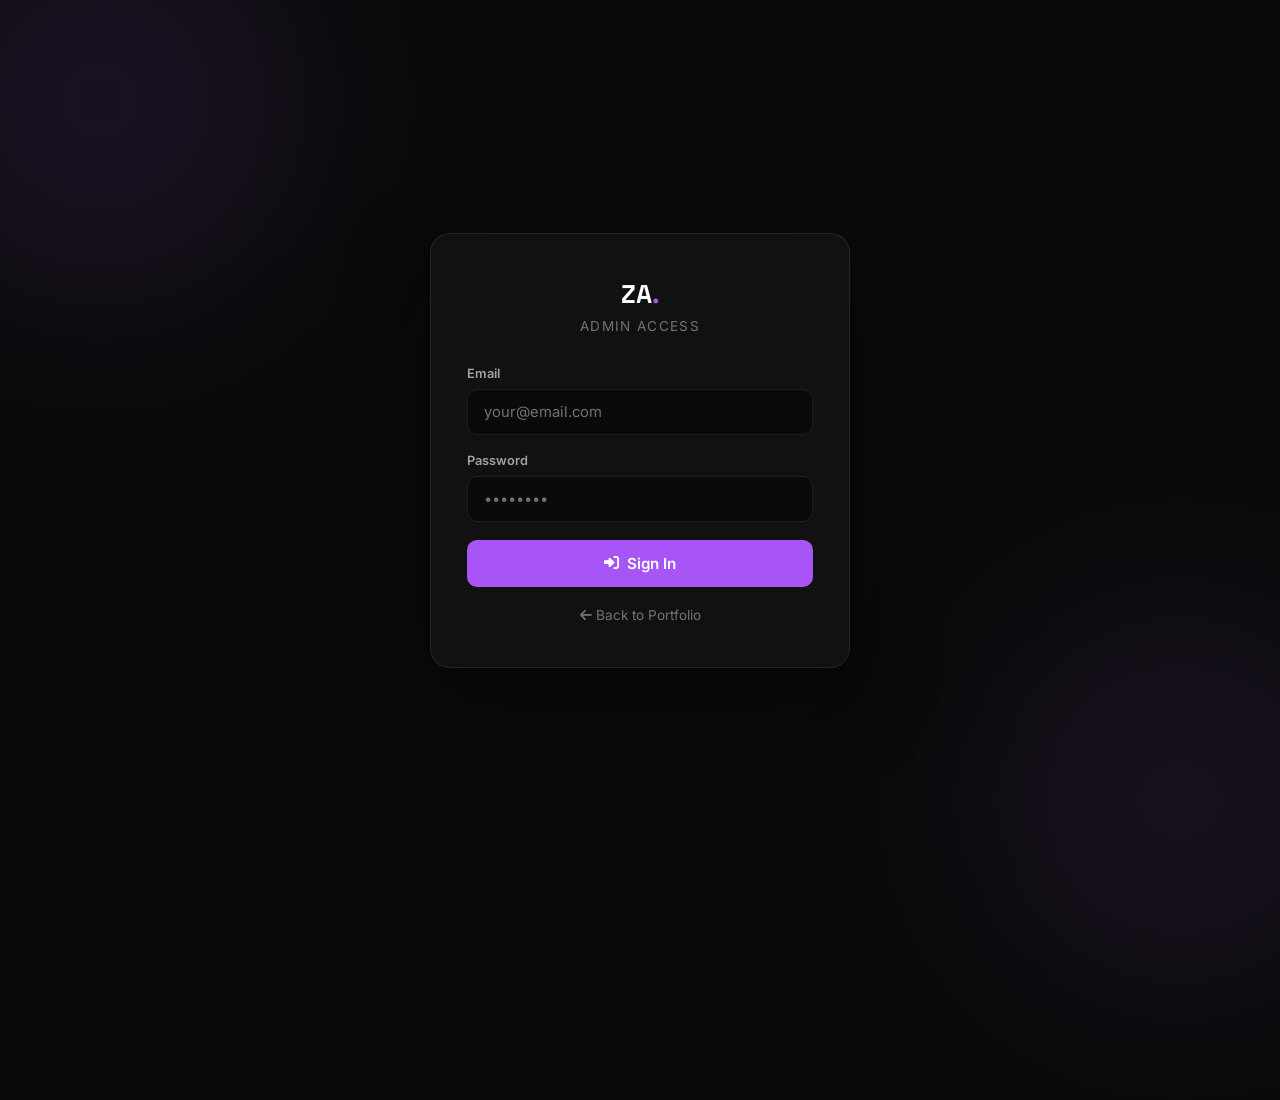
<file: templates/login.html>
<!DOCTYPE html>
<html lang="en">
<head>
    <meta charset="UTF-8">
    <meta name="viewport" content="width=device-width, initial-scale=1.0">
    <title>Admin Login — Zaheer Ahmed Chachar</title>
    <link href="https://fonts.googleapis.com/css2?family=Inter:wght@400;500;600;700;800&family=Space+Grotesk:wght@500;600;700&display=swap" rel="stylesheet">
    <link rel="stylesheet" href="https://cdnjs.cloudflare.com/ajax/libs/font-awesome/6.4.0/css/all.min.css">
    <style>
        :root {
            --bg: #0a0a0a; --bg-elev: #111; --bg-card: #141414;
            --border: rgba(255,255,255,0.08); --text: #fff;
            --text-muted: #a1a1aa; --text-dim: #71717a;
            --accent: #a855f7; --accent-light: #c084fc;
            --accent-glow: rgba(168,85,247,0.3);
        }
        * { margin: 0; padding: 0; box-sizing: border-box; }
        body {
            font-family: 'Inter', sans-serif;
            background: var(--bg); color: var(--text);
            min-height: 100vh;
            display: flex; align-items: center; justify-content: center;
            padding: 20px; position: relative; overflow: hidden;
        }
        body::before {
            content: ''; position: absolute;
            top: -200px; left: -200px;
            width: 600px; height: 600px;
            background: radial-gradient(circle, rgba(168,85,247,0.15), transparent 70%);
            filter: blur(80px); pointer-events: none;
        }
        body::after {
            content: ''; position: absolute;
            bottom: -200px; right: -200px;
            width: 600px; height: 600px;
            background: radial-gradient(circle, rgba(168,85,247,0.12), transparent 70%);
            filter: blur(80px); pointer-events: none;
        }
        .login-box {
            width: 100%; max-width: 420px;
            background: var(--bg-elev);
            border: 1px solid var(--border);
            border-radius: 20px;
            padding: 44px 36px;
            position: relative; z-index: 1;
            box-shadow: 0 30px 80px rgba(0,0,0,0.5);
        }
        .login-logo {
            font-family: 'Space Grotesk', sans-serif;
            font-size: 1.6rem; font-weight: 700;
            text-align: center; margin-bottom: 8px;
        }
        .login-logo span { color: var(--accent); }
        .login-sub {
            text-align: center;
            color: var(--text-dim);
            font-size: 0.85rem;
            margin-bottom: 32px;
            letter-spacing: 0.1em;
            text-transform: uppercase;
        }
        .form-group { margin-bottom: 18px; }
        .form-label {
            display: block; font-size: 0.8rem;
            font-weight: 600; color: var(--text-muted);
            margin-bottom: 8px;
        }
        .form-input {
            width: 100%; padding: 13px 16px;
            background: var(--bg);
            border: 1px solid var(--border);
            border-radius: 10px; color: var(--text);
            font-family: inherit; font-size: 0.925rem;
            transition: all 0.2s;
        }
        .form-input:focus {
            outline: none; border-color: var(--accent);
            box-shadow: 0 0 0 3px rgba(168,85,247,0.1);
        }
        .form-input::placeholder { color: var(--text-dim); }
        .form-submit {
            width: 100%; padding: 14px;
            background: var(--accent); color: #fff;
            border: none; border-radius: 10px;
            font-family: inherit; font-size: 0.95rem;
            font-weight: 600; cursor: pointer;
            display: flex; align-items: center; justify-content: center;
            gap: 8px; transition: all 0.25s;
            margin-top: 8px;
        }
        .form-submit:hover {
            background: var(--accent-light);
            transform: translateY(-2px);
            box-shadow: 0 12px 30px var(--accent-glow);
        }
        .form-submit:disabled { opacity: 0.6; cursor: not-allowed; transform: none; }
        .error-box {
            padding: 12px 16px;
            background: rgba(239,68,68,0.1);
            border: 1px solid rgba(239,68,68,0.3);
            border-radius: 10px;
            color: #f87171;
            font-size: 0.875rem;
            margin-bottom: 18px;
            display: none;
        }
        .back-link {
            display: block; text-align: center;
            color: var(--text-dim); font-size: 0.85rem;
            text-decoration: none; margin-top: 20px;
            transition: color 0.2s;
        }
        .back-link:hover { color: var(--accent-light); }
    </style>
</head>
<body>
    <div class="login-box">
        <div class="login-logo">ZA<span>.</span></div>
        <div class="login-sub">Admin Access</div>

        <div class="error-box" id="errorBox"></div>

        <form id="loginForm">
            <div class="form-group">
                <label class="form-label">Email</label>
                <input type="email" name="email" class="form-input" placeholder="your@email.com" required>
            </div>
            <div class="form-group">
                <label class="form-label">Password</label>
                <input type="password" name="password" class="form-input" placeholder="••••••••" required>
            </div>
            <button type="submit" class="form-submit">
                <i class="fas fa-sign-in-alt"></i> Sign In
            </button>
        </form>

        <a href="/" class="back-link"><i class="fas fa-arrow-left"></i> Back to Portfolio</a>
    </div>

    <script>
        const form = document.getElementById('loginForm');
        const errorBox = document.getElementById('errorBox');

        form.addEventListener('submit', async (e) => {
            e.preventDefault();
            const btn = form.querySelector('button');
            const original = btn.innerHTML;
            btn.innerHTML = '<i class="fas fa-spinner fa-spin"></i> Signing in...';
            btn.disabled = true;
            errorBox.style.display = 'none';

            try {
                const res = await fetch('/api/auth/login', {
                    method: 'POST',
                    headers: { 'Content-Type': 'application/json' },
                    body: JSON.stringify({
                        email: form.email.value,
                        password: form.password.value
                    })
                });
                const data = await res.json();

                if (data.success && data.token) {
                    localStorage.setItem('token', data.token);
                    localStorage.setItem('user', JSON.stringify(data.user));
                    window.location.href = '/admin/dashboard';
                } else {
                    errorBox.textContent = data.message || 'Invalid credentials';
                    errorBox.style.display = 'block';
                }
            } catch (err) {
                errorBox.textContent = 'Connection error. Please try again.';
                errorBox.style.display = 'block';
            } finally {
                btn.innerHTML = original;
                btn.disabled = false;
            }
        });
    </script>
</body>
</html>
</file>
